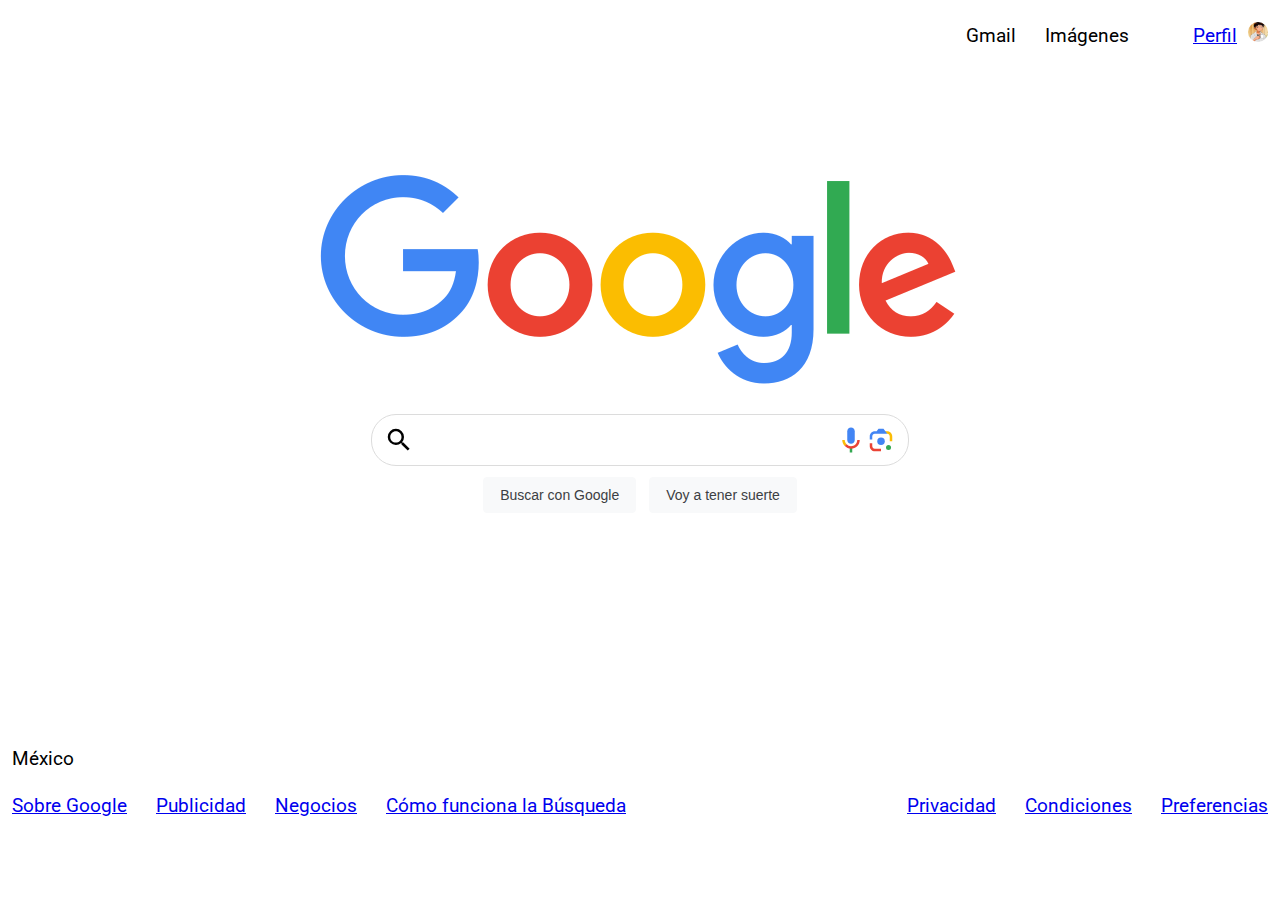
<file: clongoogle/index.html>
<!DOCTYPE html>
<html lang="en">

<head>
    <meta charset="UTF-8">
    <meta name="viewport" content="width=device-width, initial-scale=1.0">
    <title>Google</title>

    <link rel="preconnect" href="https://fonts.googleapis.com">
    <link rel="preconnect" href="https://fonts.gstatic.com" crossorigin>
    <link href="https://fonts.googleapis.com/css2?family=Roboto:ital,wght@0,100;0,300;0,400;0,500;0,700;0,900;1,100;1,300;1,400;1,500;1,700;1,900&display=swap" rel="stylesheet">


    <link rel="stylesheet" href="style.css">
</head>

<body>
    <header>
        <ul>
            <li>Gmail</li>
            <li>Imágenes</li>
            <li>
                <button id="cuadro" class="icono">
                    <svg class="gb_h" focusable="false" viewBox="0 0 24 24">
                    </svg>
                </button>
                <a href="#" id="perfil">Perfil</a>
                <img src="img/imagen_de_perfil.jpg" alt="imagen de perfil" style="width: 20px; height: 20px; border-radius: 50%; margin-left: 6px;">
            </li>
        </ul>
    </header>

    <main>
        <div id="logo">
            <img src="img/logo.png" alt="Logo de Google" />
        </div>
        <div id="contenedor-buscador">
            <div id="buscador">
                <button id="lupa" class="icono">
                    <svg focusable="false" xmlns="http://www.w3.org/2000/svg" viewBox="0 0 24 24">
                        <path
                            d="M15.5 14h-.79l-.28-.27A6.471 6.471 0 0 0 16 9.5 6.5 6.5 0 1 0 9.5 16c1.61 0 3.09-.59 4.23-1.57l.27.28v.79l5 4.99L20.49 19l-4.99-5zm-6 0C7.01 14 5 11.99 5 9.5S7.01 5 9.5 5 14 7.01 14 9.5 11.99 14 9.5 14z">
                        </path>
                    </svg>
                </button>

                <input type="text" name="input-busqueda" id="input-busqueda" />

                <button id="microfono" class="icono">
                    <svg class="goxjub" focusable="false" viewBox="0 0 24 24" xmlns="http://www.w3.org/2000/svg">
                        <path fill="#4285f4"
                            d="m12 15c1.66 0 3-1.31 3-2.97v-7.02c0-1.66-1.34-3.01-3-3.01s-3 1.34-3 3.01v7.02c0 1.66 1.34 2.97 3 2.97z">
                        </path>
                        <path fill="#34a853" d="m11 18.08h2v3.92h-2z"></path>
                        <path fill="#fbbc05"
                            d="m7.05 16.87c-1.27-1.33-2.05-2.83-2.05-4.87h2c0 1.45 0.56 2.42 1.47 3.38v0.32l-1.15 1.18z">
                        </path>
                        <path fill="#ea4335"
                            d="m12 16.93a4.97 5.25 0 0 1 -3.54 -1.55l-1.41 1.49c1.26 1.34 3.02 2.13 4.95 2.13 3.87 0 6.99-2.92 6.99-7h-1.99c0 2.92-2.24 4.93-5 4.93z">
                        </path>
                    </svg>
                </button>
                <button id="camara" class="icono">
                    <svg class="Gdd5U" focusable="false" viewBox="0 0 192 192" xmlns="http://www.w3.org/2000/svg">
                        <rect fill="none" height="192" width="192"></rect>
                        <g>
                            <circle fill="#34a853" cx="144.07" cy="144" r="16"></circle>
                            <circle fill="#4285f4" cx="96.07" cy="104" r="24"></circle>
                            <path fill="#ea4335"
                                d="M24,135.2c0,18.11,14.69,32.8,32.8,32.8H96v-16l-40.1-0.1c-8.8,0-15.9-8.19-15.9-17.9v-18H24V135.2z">
                            </path>
                            <path fill="#fbbc05"
                                d="M168,72.8c0-18.11-14.69-32.8-32.8-32.8H116l20,16c8.8,0,16,8.29,16,18v30h16V72.8z"></path>
                            <path fill="#4285f4"
                                d="M112,24l-32,0L68,40H56.8C38.69,40,24,54.69,24,72.8V92h16V74c0-9.71,7.2-18,16-18h80L112,24z">
                            </path>
                        </g>
                    </svg>
                </button>
            </div>
        </div>
        <div id="botones-busqueda">
            <button>Buscar con Google</button>
            <button>Voy a tener suerte</button>
        </div>
    </main>

    <footer>
        <div id="pais">
            <ul>
                <li>México</li>
            </ul>
        </div>
        <div id="menu">
            <ul>
                <li>
                    <a href="https://about.google/">
                        Sobre Google
                    </a>
                </li>
                <li>
                    <a href="https://www.google.com/intl/es-419_mx/ads/">
                        Publicidad
                    </a>
                </li>
                <li>
                    <a href="https://www.google.com/services/">
                        Negocios
                    </a>
                </li>
                <li>
                    <a href="https://google.com/search/howsearchworks/">
                        Cómo funciona la Búsqueda
                    </a>
                </li>
            </ul>
            <ul>
                <li>
                    <a href="https://policies.google.com/privacy">
                        Privacidad
                    </a>
                </li>
                <li>
                    <a href="https://policies.google.com/terms">
                        Condiciones
                    </a>
                </li>
                <li>
                    <a href="#">
                        Preferencias
                    </a>
                </li>
            </ul>
        </div>

    </footer>

</body>

</html>
</file>
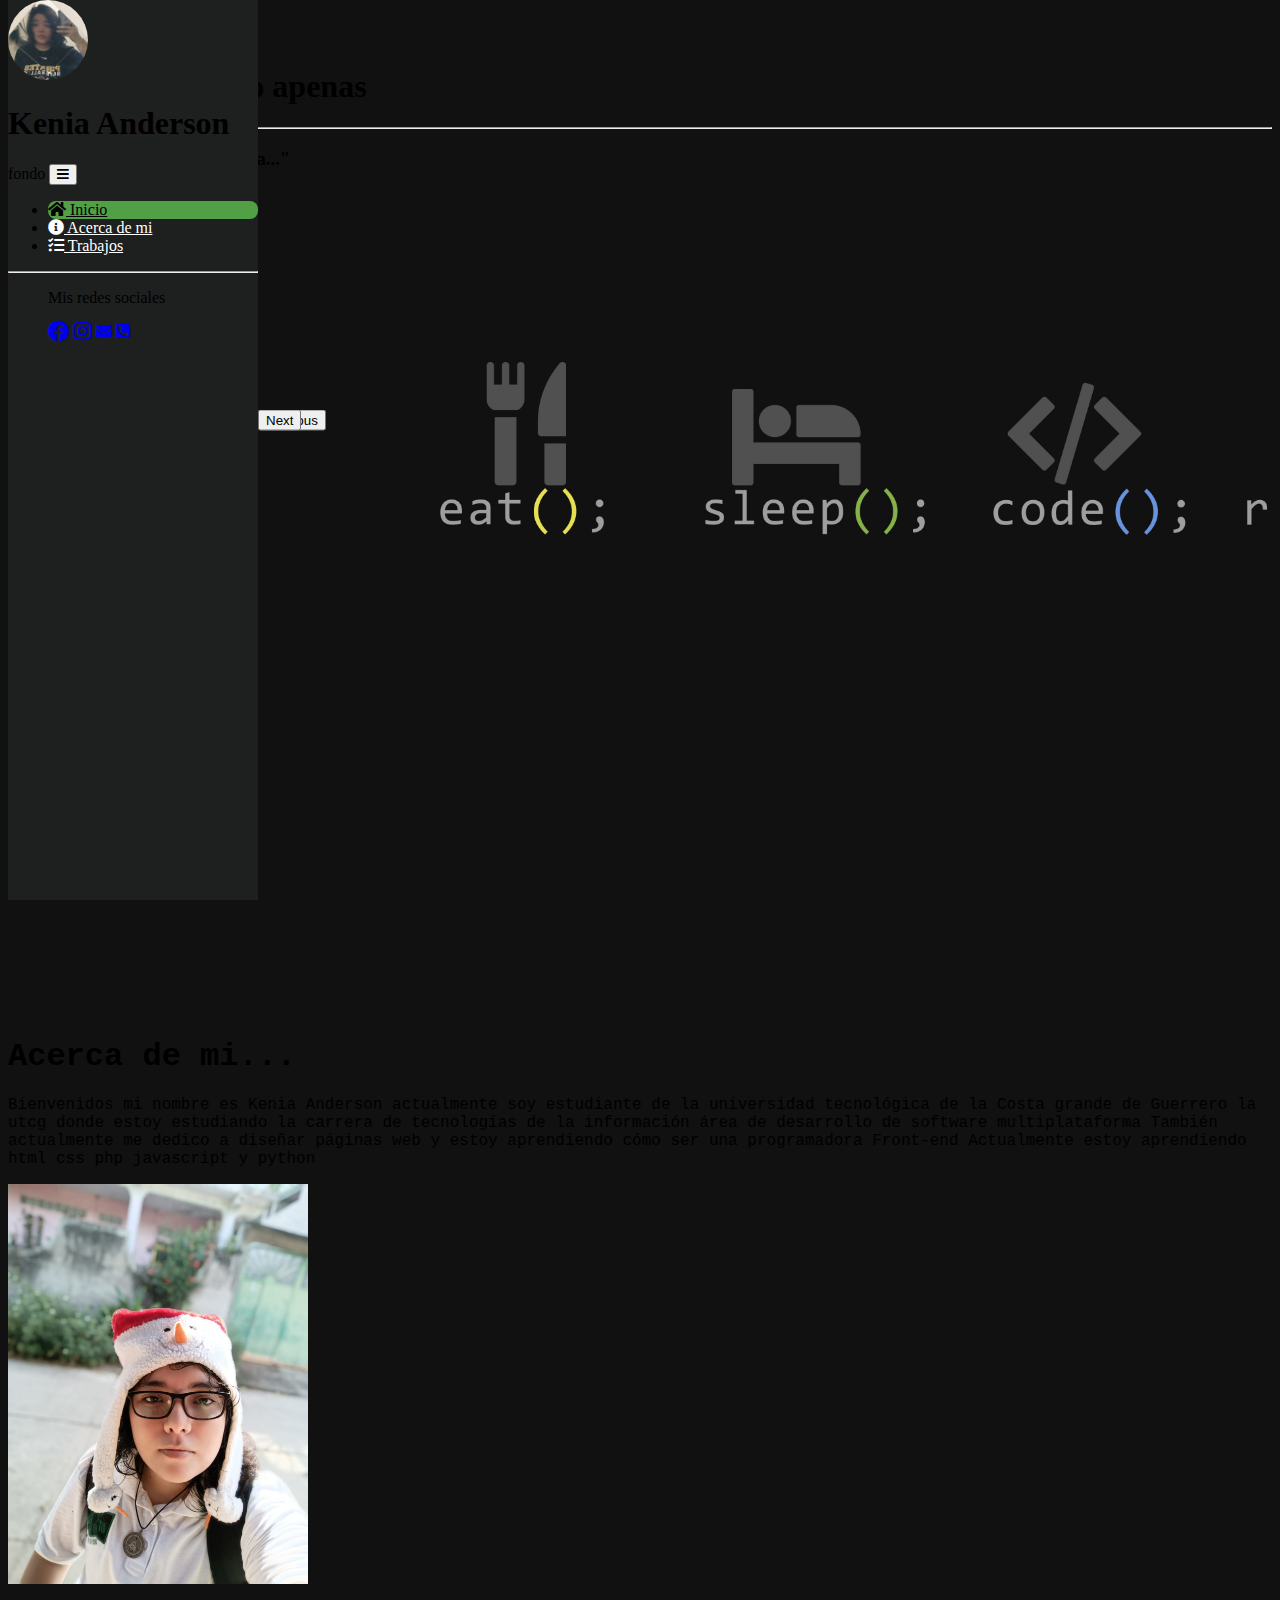
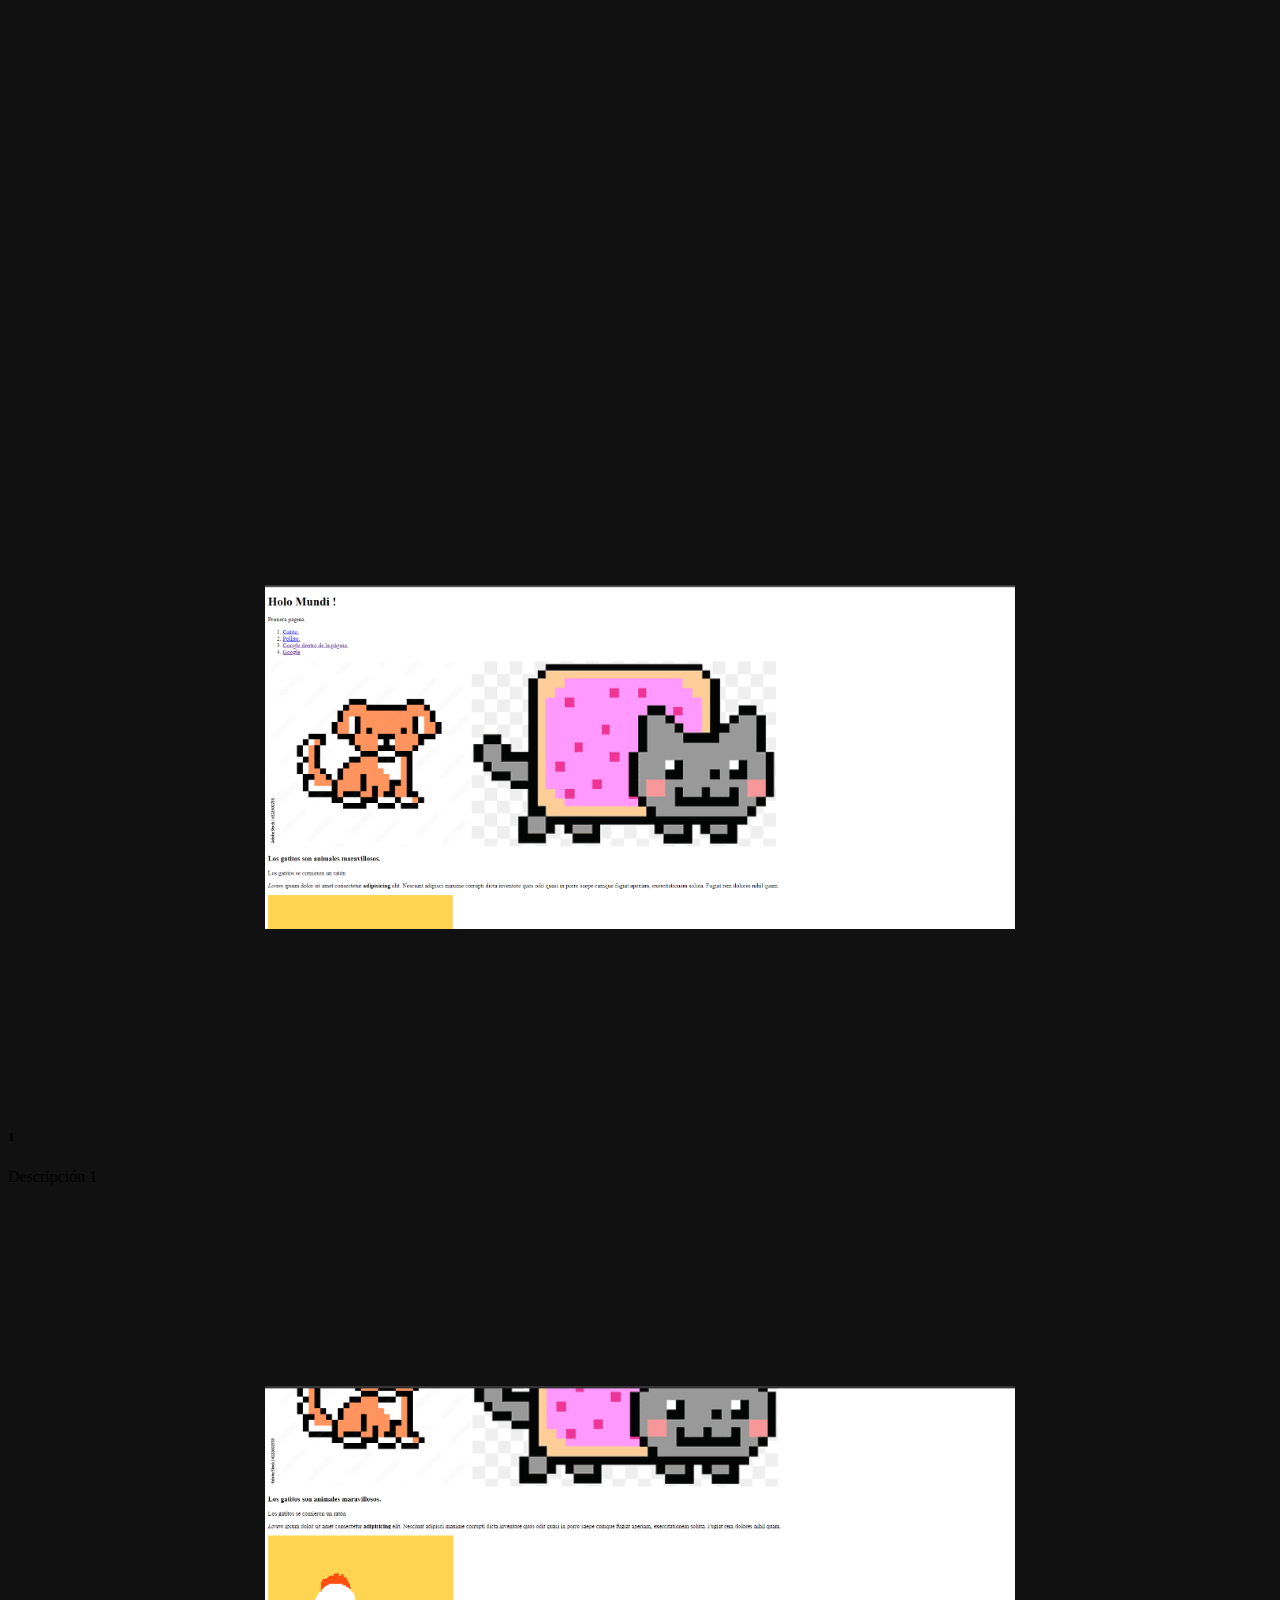
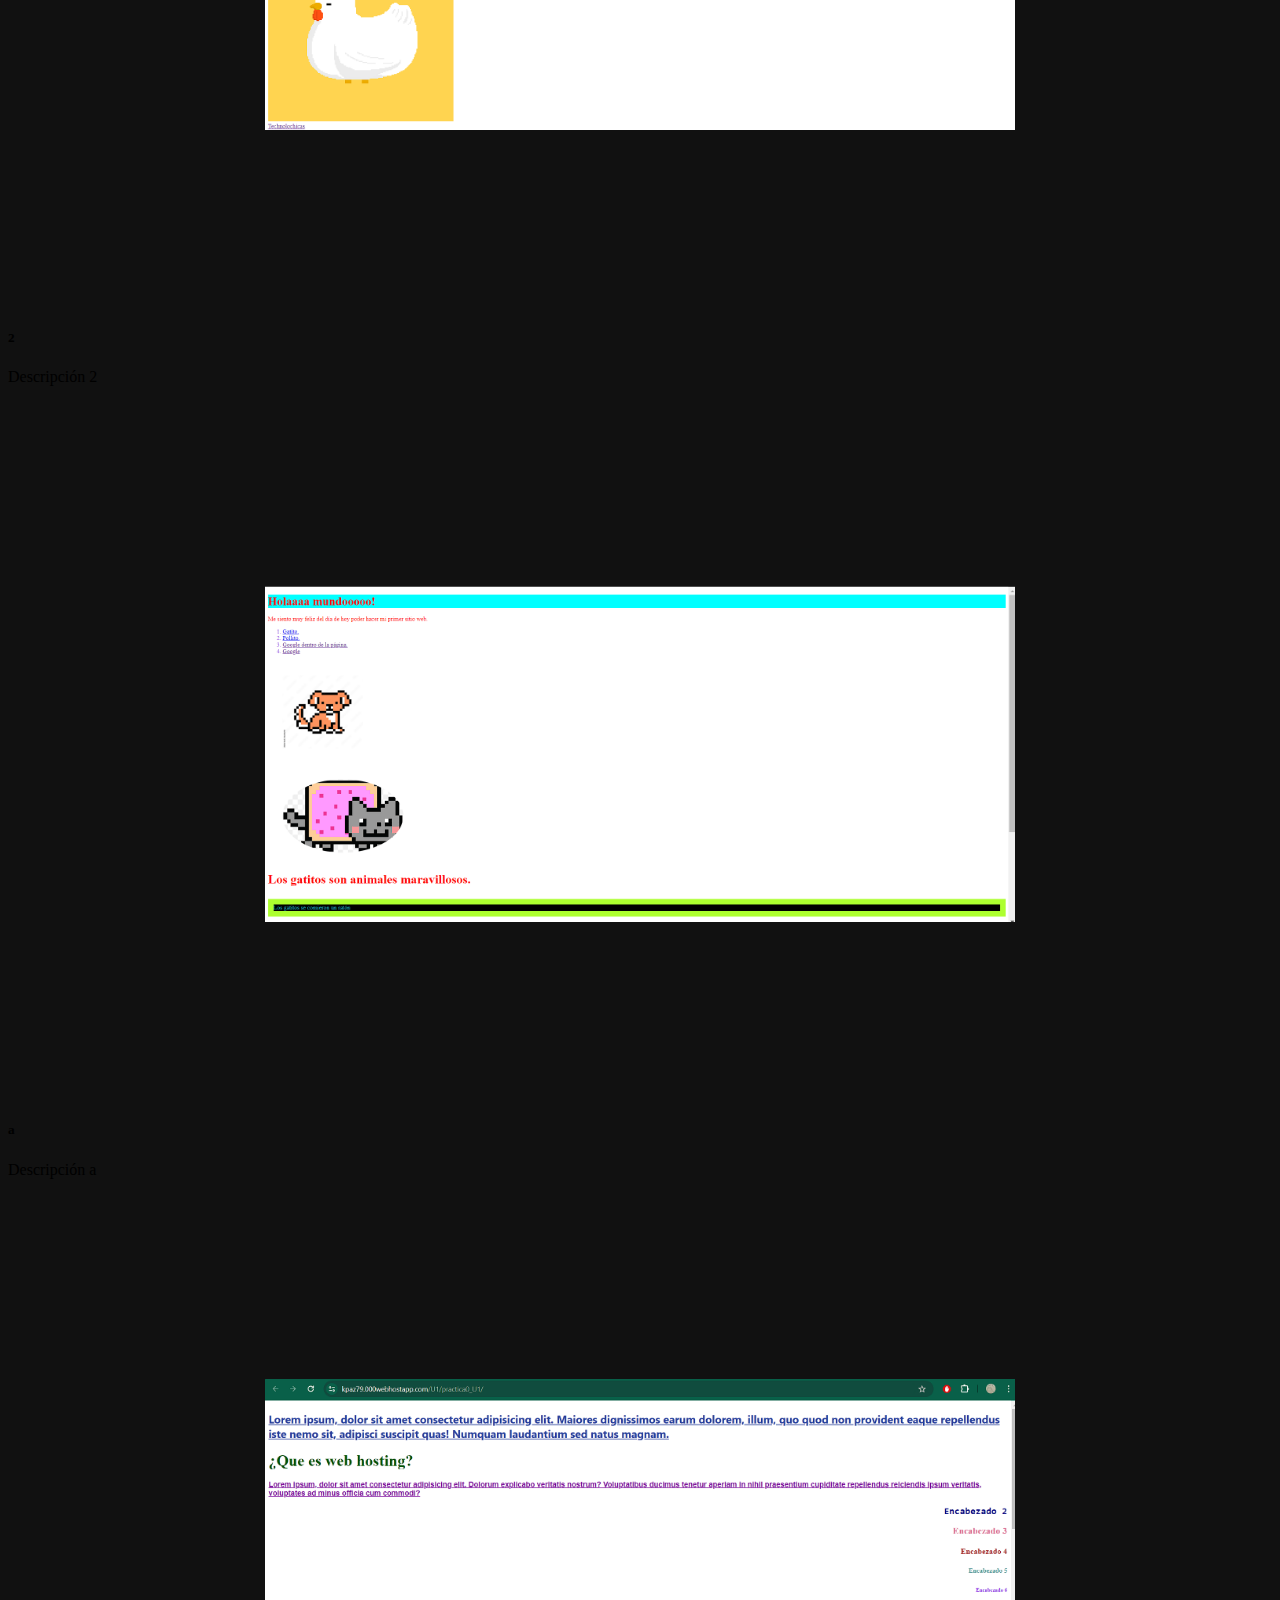
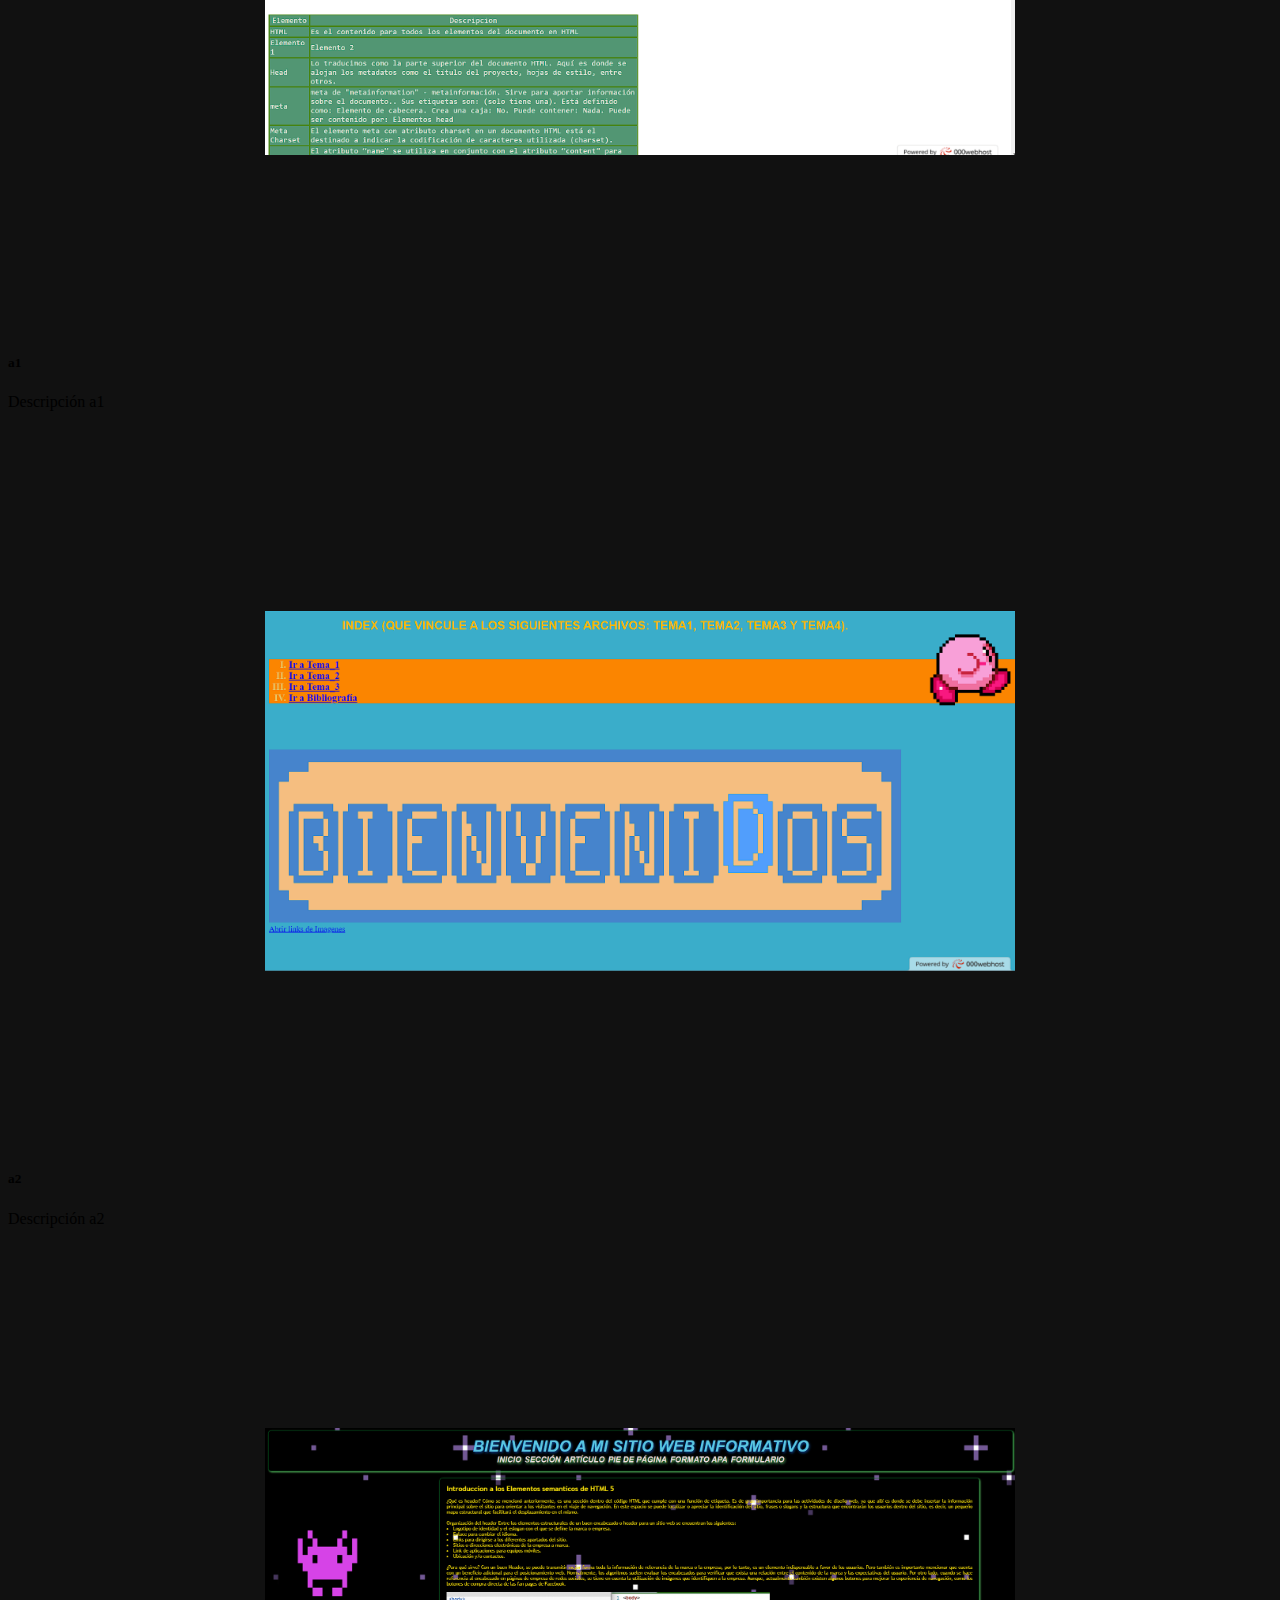
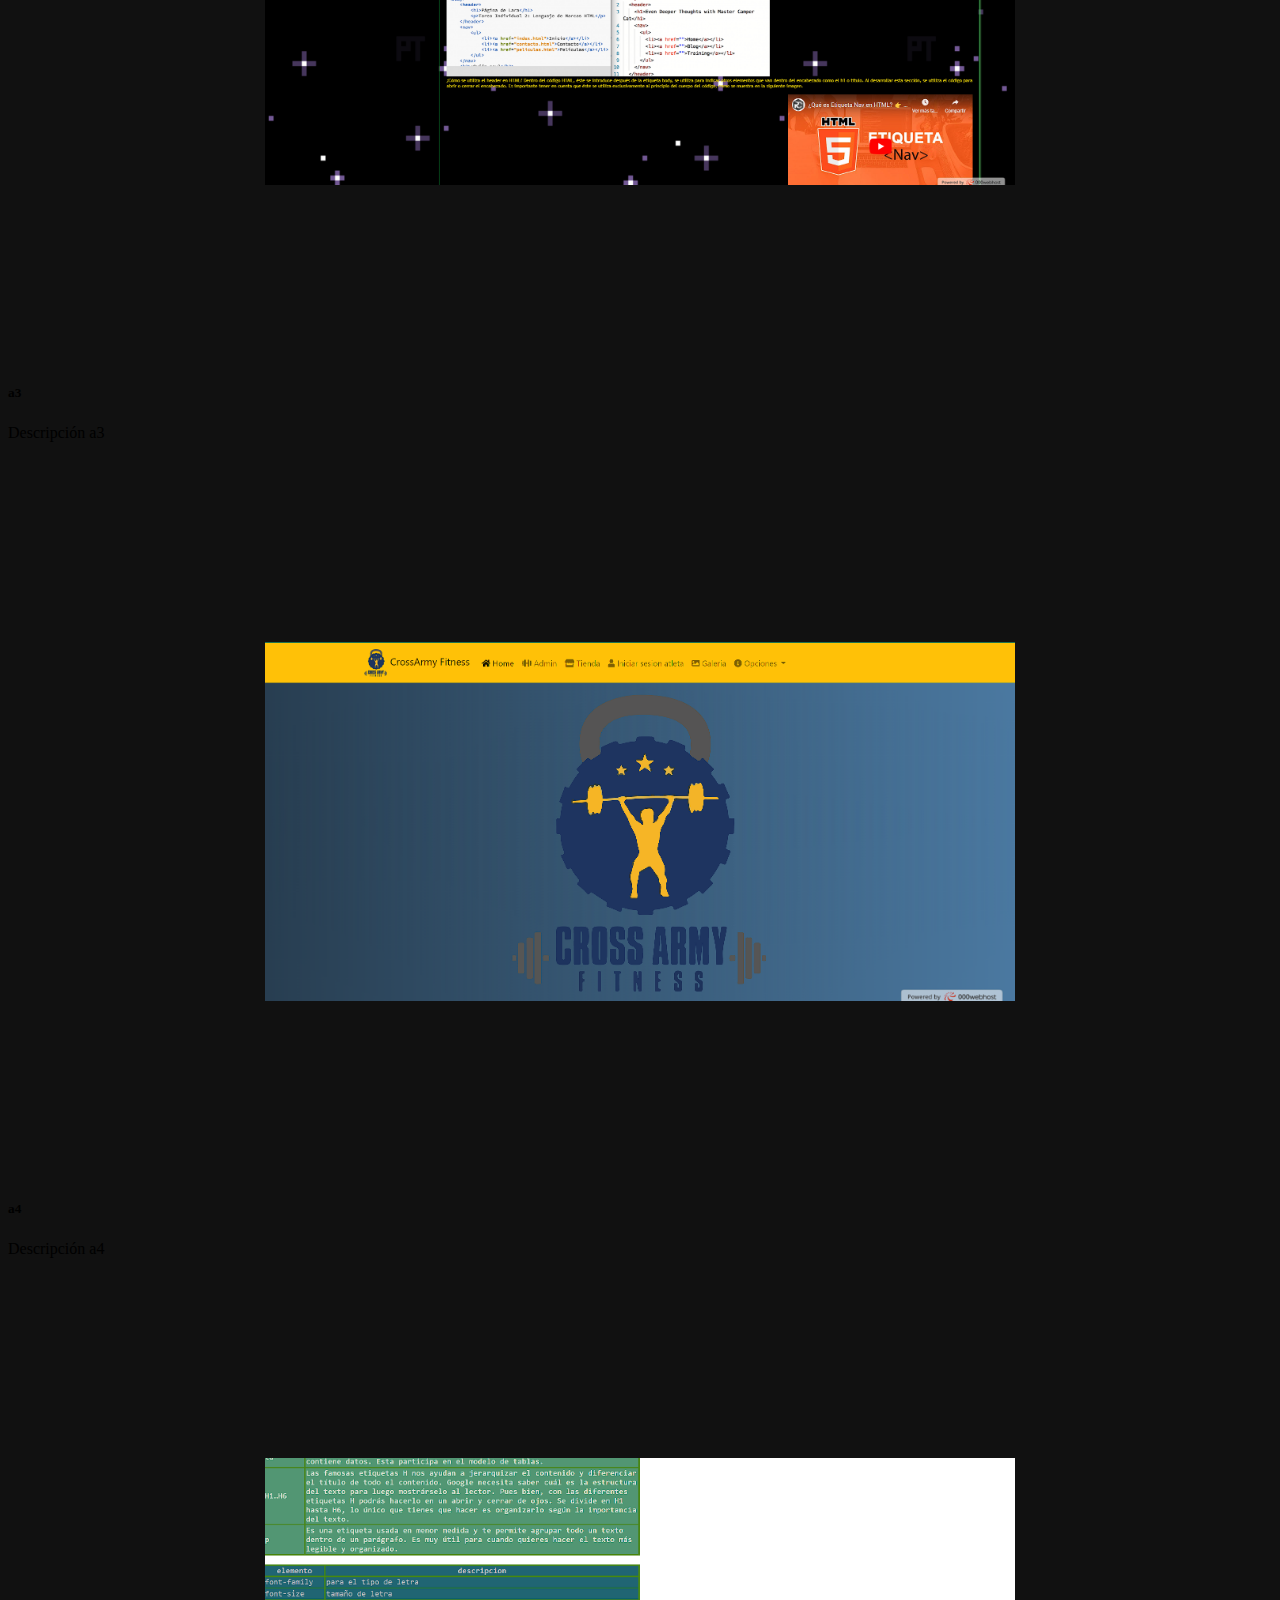
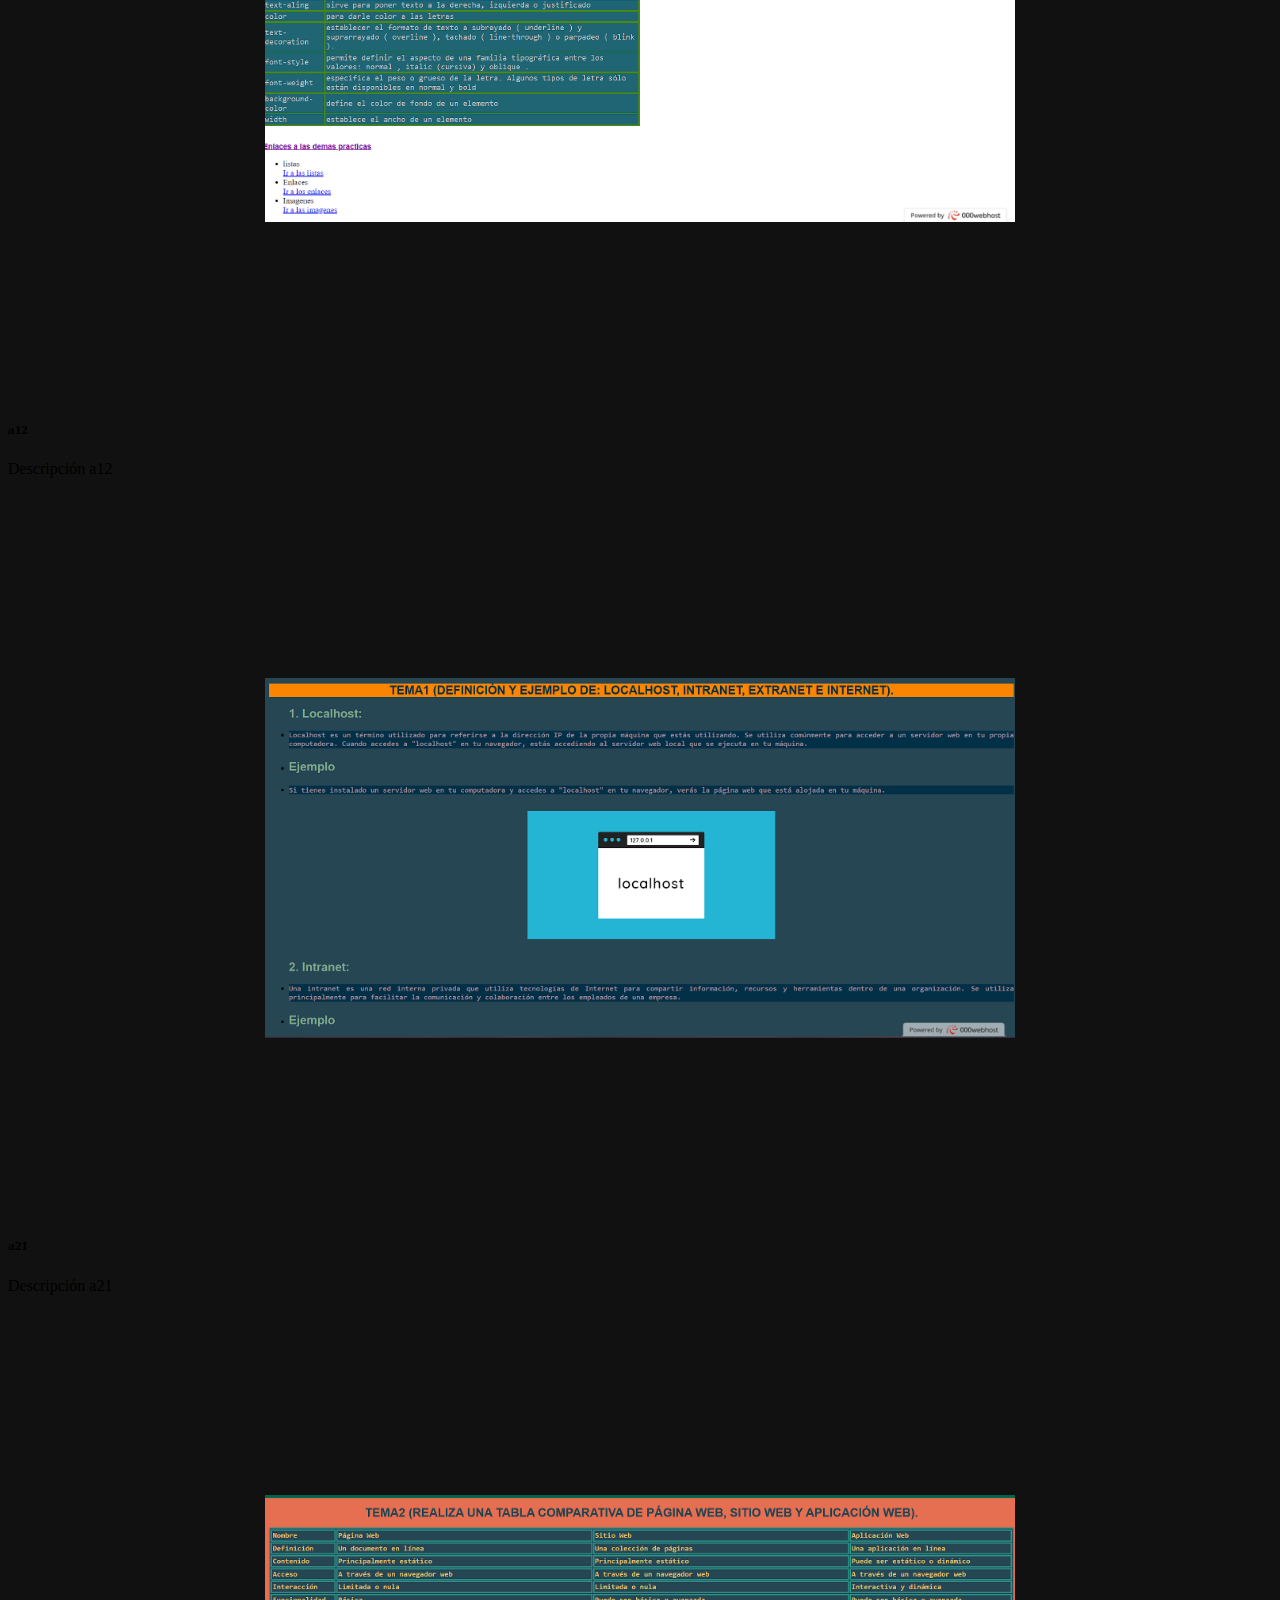
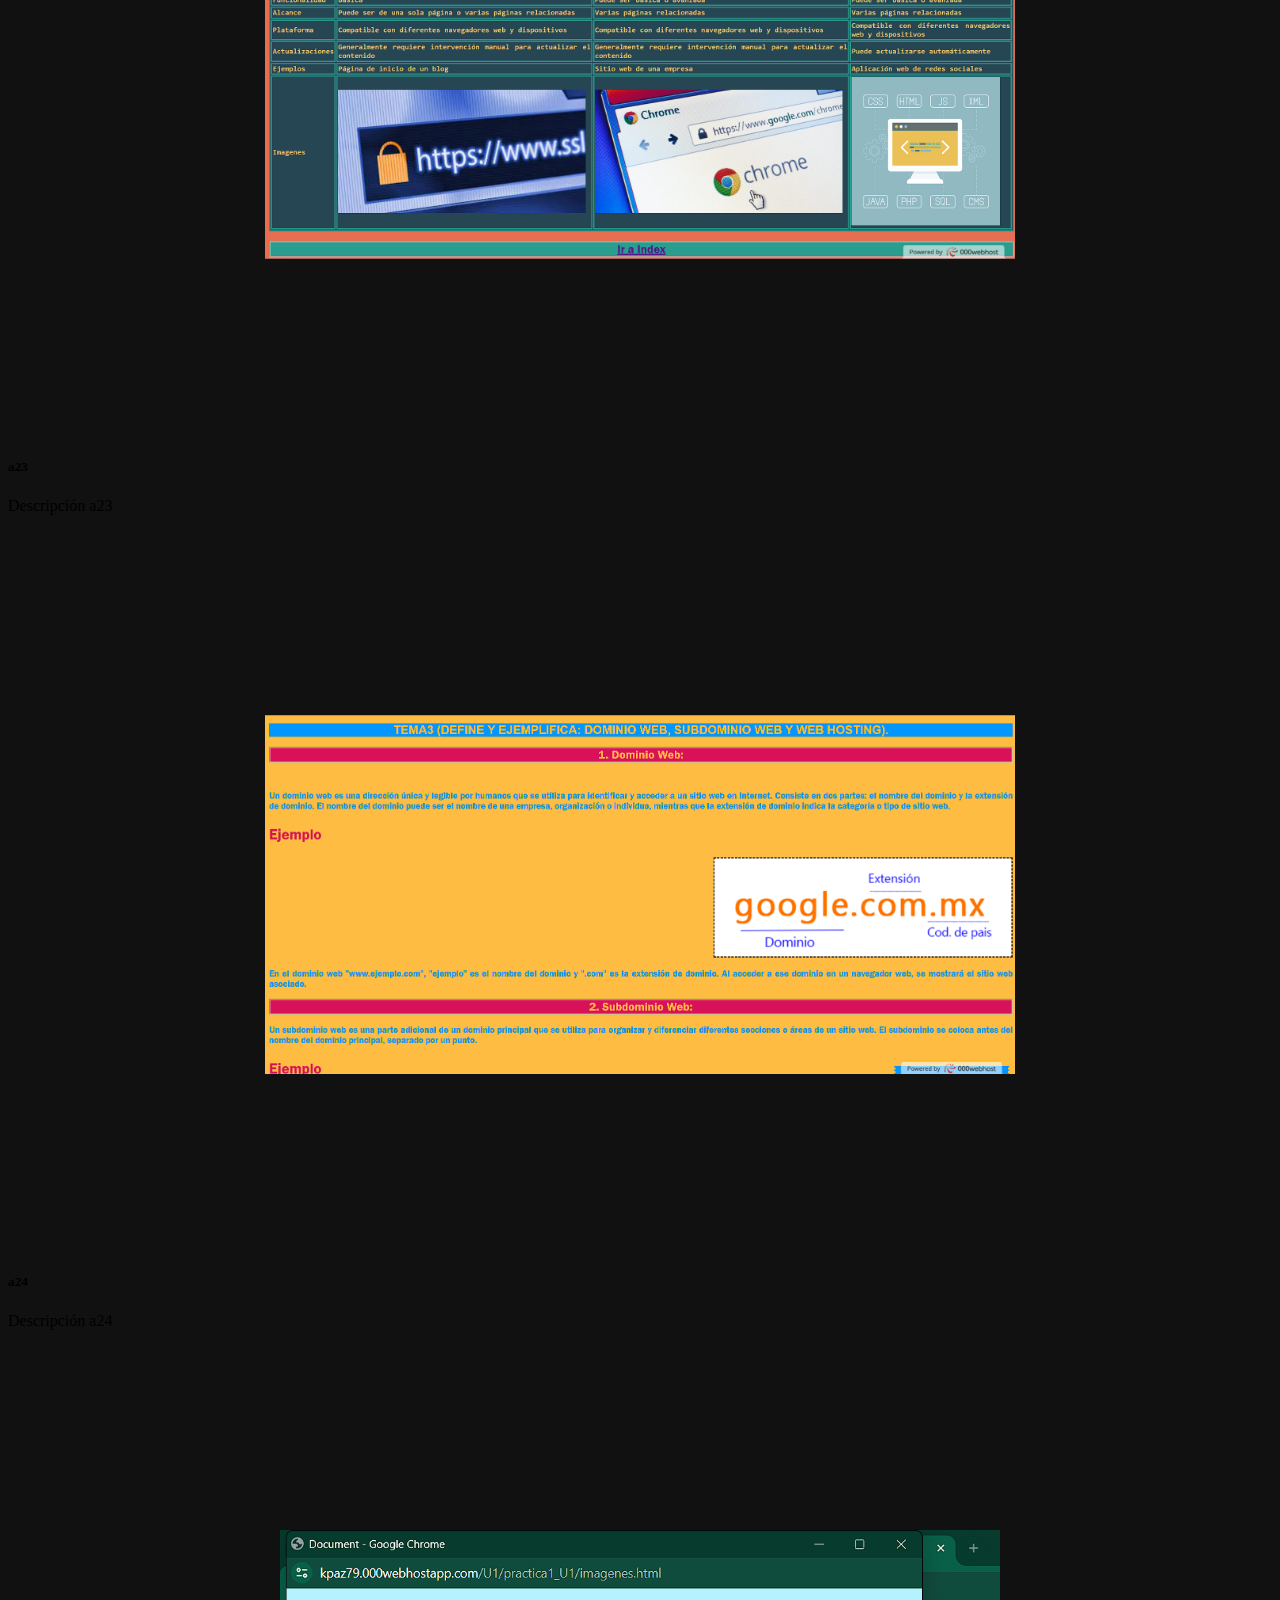
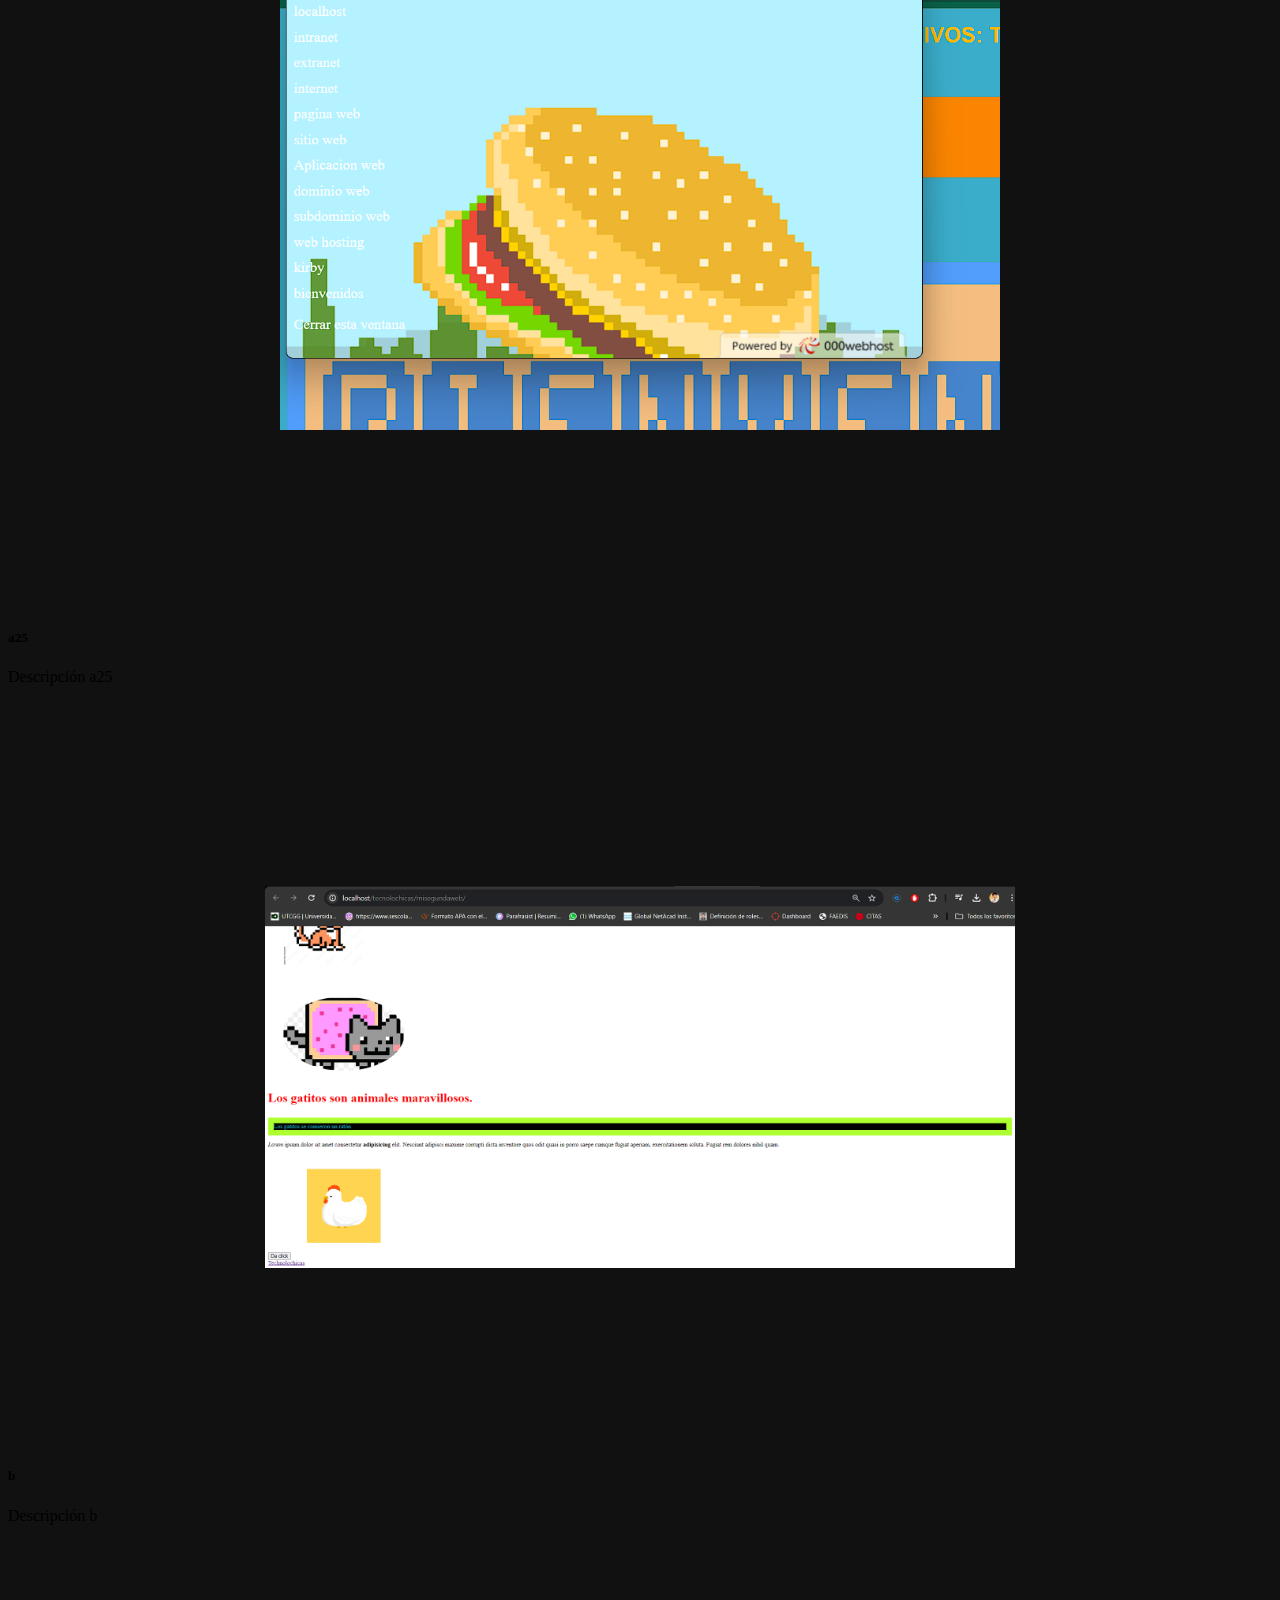
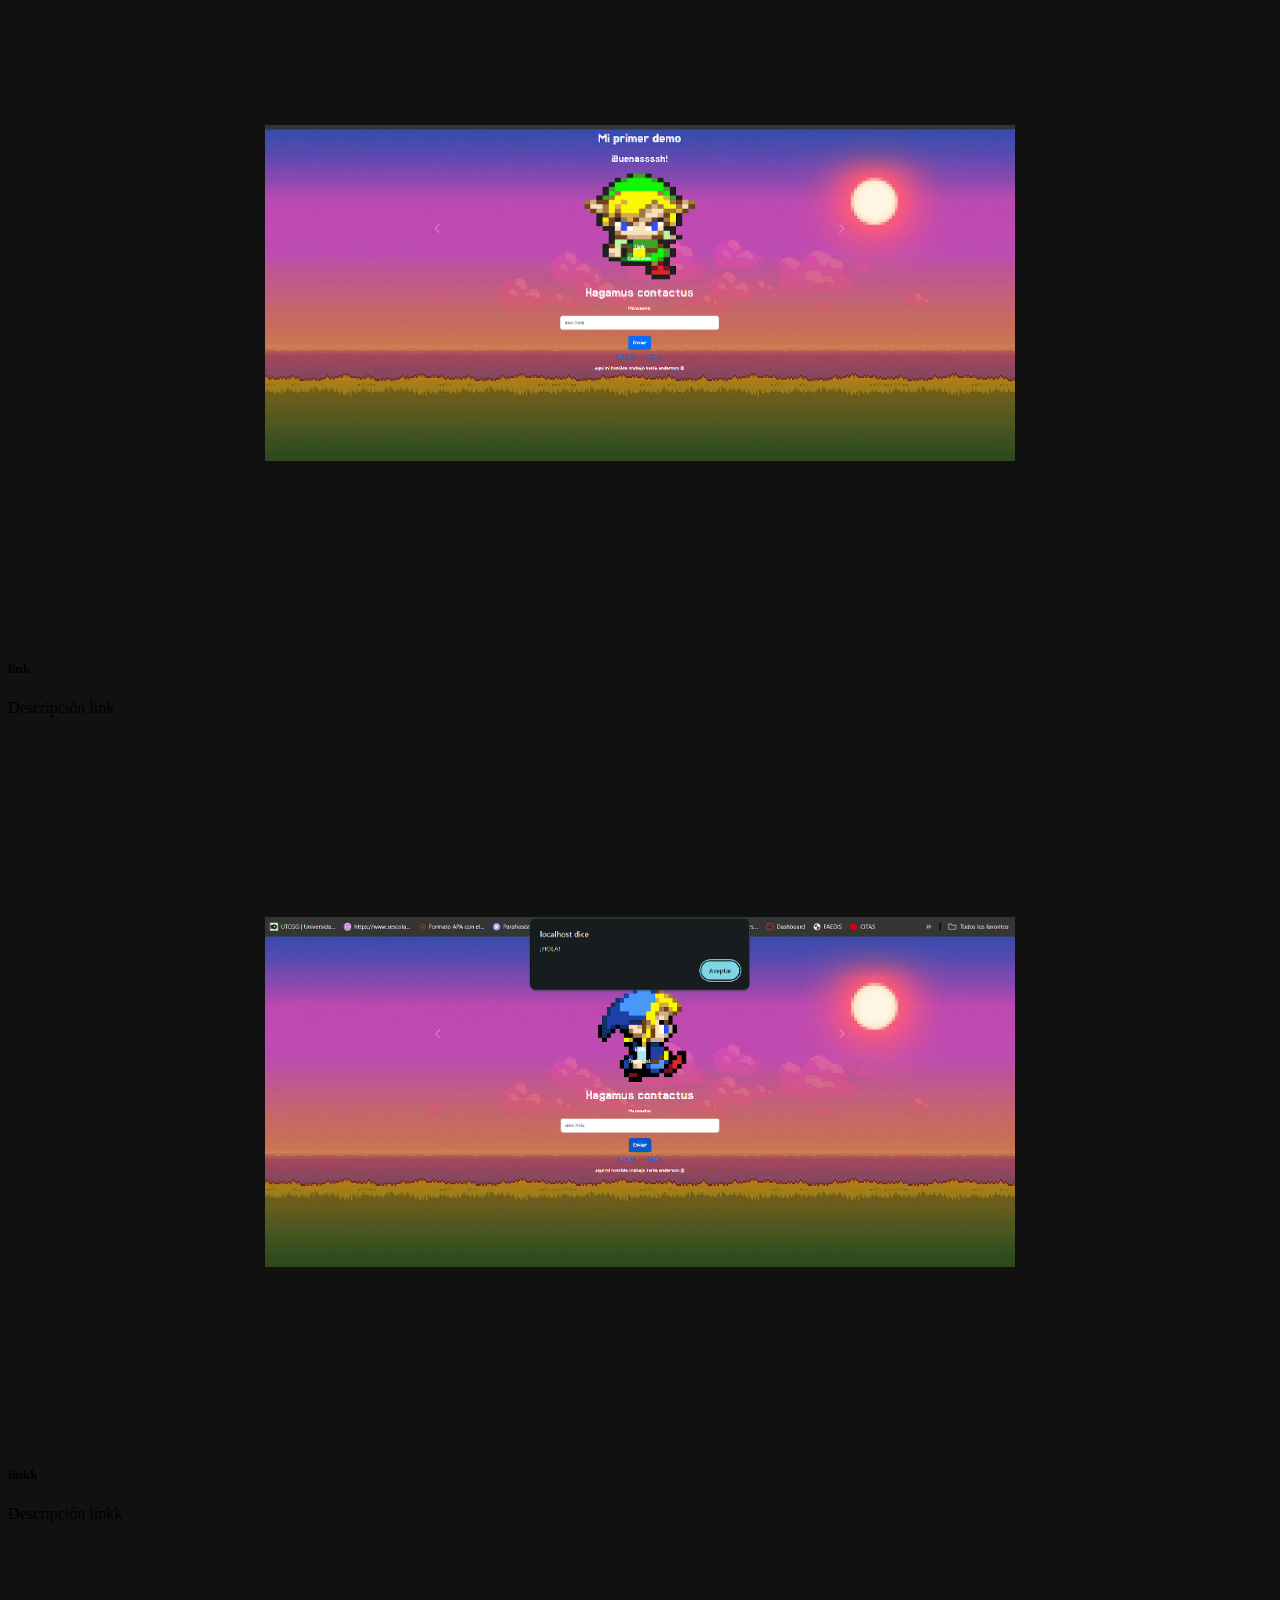
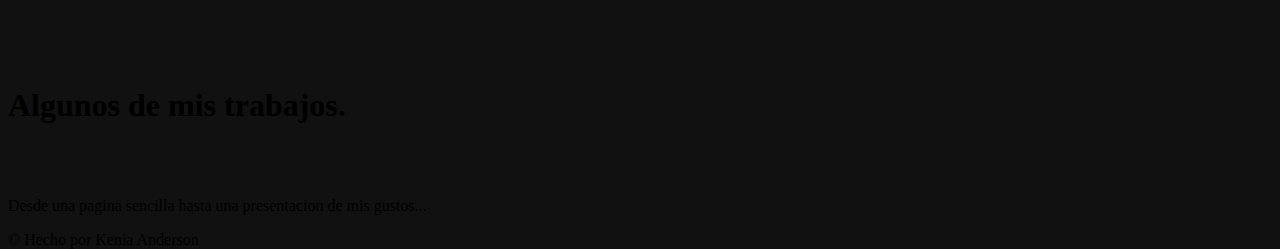
<file: miportafolio/index.html>
<!DOCTYPE html>
<html lang="es">
<head>
    <meta charset="UTF-8">
    <meta name="viewport" content="width=device-width, initial-scale=1.0">
    <title>Inicio</title>
    <!-- CSS y Logo Links -->
    <link href="https://cdn.jsdelivr.net/npm/bootstrap@5.3.0/dist/css/bootstrap.min.css" rel="stylesheet" integrity="sha384-9ndCyUaIbzAi2FUVXJi0CjmCapSmO7SnpJef0486qhLnuZ2cdeRhO02iuK6FUUVM" crossorigin="anonymous">
    <link rel="stylesheet" href="css/style.css">
    <link rel="stylesheet" href="https://cdnjs.cloudflare.com/ajax/libs/font-awesome/5.15.4/css/all.min.css" integrity="sha512-1ycn6IcaQQ40/MKBW2W4Rhis/DbILU74C1vSrLJxCq57o941Ym01SwNsOMqvEBFlcgUa6xLiPY/NS5R+E6ztJQ==" crossorigin="anonymous" referrerpolicy="no-referrer" />
</head>
<body>
    <div class="main-container d-flex">
        <!-- Nav principal-->
        <div class="sidebar bg-azul" id="side_nav">
            <div class="header-box bg-dark p-3 d-flex justify-content-between text-center">
                <img class="perfil" src="img/perfil.jpg" alt="" width="80px">
                <div class="mt-3">
                    <h1 class="fs-4"><span class="text-white">Kenia Anderson</span></h1>
                </div>fondo
                <button class="btn d-md-none d-block close-btn px-1 text-white"><i class="fas fa-bars"></i></button>
            </div>
            <ul class="list-unstyled px-2 mt-3">
                <li class="active"><a href="#inicio" class="text-decoration-none px-3 py-2 d-block"><i class="fas fa-home"></i> Inicio</a></li>
                <li class=""><a href="#acerca-de-mi" class="text-decoration-none px-3 py-2 d-block"><i class="fas fa-info-circle"></i> Acerca de mi</a></li>
                <li class=""><a href="#carouselExampleSlidesOnly" class="text-decoration-none px-3 py-2 d-block"><i class="fas fa-tasks"></i> Trabajos </a></li>
        
            </ul>
            <hr class="h-color mx-2">
            <ul class="list-unstyled px-2  text-light">
                <p class="fw-semibold">Mis redes sociales</p>
                <div class="d-flex flex-row justify-content-center">
                    <a href="https://www.facebook.com/ainek.mirror?mibextid=ZbWKwL" class="text-decoration-none text-light fs-4 px-3 py-2 d-block"><i class="fab fa-facebook fa-lg"></i></a>
                    <a href="https://www.instagram.com/ainekanderson?igsh=aWFicTljNDMxanNw" class="text-decoration-none text-light fs-4 px-3 py-2 d-block"><i class="fab fa-instagram fa-lg"></i></a>
                    <a href="mailto:22307079@utcgg.edu.mx" class="text-decoration-none text-light fs-4 px-3 py-2 d-block"><i class="fas fa-envelope"></i></a>
                    <a href="#" class="text-decoration-none text-light fs-4 px-3 py-2 d-block" onclick="mostrarMensaje()"><i class="fas fa-phone-square-alt"></i></a>

                    <script>
                        function mostrarMensaje() {
                            window.alert("¡Hola!, mi número de telefono es 2721186131");
                        }
                    </script>
                                    </div>
        </ul>
        </div>
        <!-- Contenido -->
        <div class="content" >
            <!-- Nav de búsqueda -->
            <nav class="navbar bg-transparent">
                <div class="container-fluid">
                    <div class="d-flex justify-content-between d-md-none d-block">
                        <!-- Título responsivo -->
                        <button class="btn px2 py-0 open-btn"><i class="fas fa-bars text-light"></i></button>
                        <a class="navbar-brand fs-6 text-light p-1"> Kenia Anderson</a>
                    </div>
                </div>
            </nav>
            <br>
            <div class="inicio">
            <div class="dashboard-content container text-center pt-4 text-light">
                <h1 class="fw-bolder">Estoy aprendiendo apenas </h1>
                <div class="linea" ><hr class="border border-success border-3 opacity-75"></div>
                <h3 class="fst-italic">"Este es mi portafolio por ahora..."</h3>
            </div></div>
            <br><br><br><br><br><br><br><br><br><br><br><br><br><br><br><br><br><br><br><br><br><br><br><br><br><br><br><br><br><br><br><br><br><br><br><br><br><br><br><br><br><br><br><br><br><br>

          
            <div id="acerca-de-mi" class="container text-center text-light">
                <h1 class="display-4">Acerca de mi...</h1>
                <p class="lead">Bienvenidos mi nombre es Kenia Anderson actualmente soy estudiante 
                    de la universidad tecnológica de la Costa grande de Guerrero la utcg 
                    donde estoy estudiando la carrera de tecnologías de la información 
                    área de desarrollo de software multiplataforma
                    También actualmente me dedico a diseñar páginas web y estoy aprendiendo cómo ser una programadora Front-end
                    Actualmente estoy aprendiendo html css php javascript y python
                </p>

                <img class="yo"  src="img/yo.jpg" alt="yo">
                
            </div>
           <br><br><br><br><br><br><br><br><br><br><br><br><br><br><br><br><br><br><br><br><br><br>

            <div id="carouselExampleSlidesOnly" class="carousel slide" data-bs-ride="carousel">
                <div class="carousel-inner">
                  <div class="carousel-item active">
                    <img src="img/1.png" class="d-block w-100" alt="1">
                    <div class="carousel-caption d-none d-md-block">
                      <h5>1</h5>
                      <p>Descripción 1</p>
                    </div>
                  </div>
                  <div class="carousel-item">
                    <img src="img/2.png" class="d-block w-100" alt="2">
                    <div class="carousel-caption d-none d-md-block">
                      <h5>2</h5>
                      <p>Descripción 2</p>
                    </div>
                  </div>
                  <div class="carousel-item">
                    <img src="img/a.png" class="d-block w-100" alt="a">
                    <div class="carousel-caption d-none d-md-block">
                      <h5>a</h5>
                      <p>Descripción a</p>
                    </div>
                  </div>
                  <div class="carousel-item">
                    <img src="img/a1.png" class="d-block w-100" alt="a1">
                    <div class="carousel-caption d-none d-md-block">
                      <h5>a1</h5>
                      <p>Descripción a1</p>
                    </div>
                  </div>
                  <div class="carousel-item">
                    <img src="img/a2.png" class="d-block w-100" alt="a2">
                    <div class="carousel-caption d-none d-md-block">
                      <h5>a2</h5>
                      <p>Descripción a2</p>
                    </div>
                  </div>
                  <div class="carousel-item">
                    <img src="img/a3.png" class="d-block w-100" alt="a3">
                    <div class="carousel-caption d-none d-md-block">
                      <h5>a3</h5>
                      <p>Descripción a3</p>
                    </div>
                  </div>
                  <div class="carousel-item">
                    <img src="img/a4.png" class="d-block w-100" alt="a4">
                    <div class="carousel-caption d-none d-md-block">
                      <h5>a4</h5>
                      <p>Descripción a4</p>
                    </div>
                  </div>
                  <div class="carousel-item">
                    <img src="img/a12.png" class="d-block w-100" alt="a12">
                    <div class="carousel-caption d-none d-md-block">
                      <h5>a12</h5>
                      <p>Descripción a12</p>
                    </div>
                  </div>
                  <div class="carousel-item">
                    <img src="img/a21.png" class="d-block w-100" alt="a21">
                    <div class="carousel-caption d-none d-md-block">
                      <h5>a21</h5>
                      <p>Descripción a21</p>
                    </div>
                  </div>
                  <div class="carousel-item">
                    <img src="img/a23.png" class="d-block w-100" alt="a23">
                    <div class="carousel-caption d-none d-md-block">
                      <h5>a23</h5>
                      <p>Descripción a23</p>
                    </div>
                  </div>
                  <div class="carousel-item">
                    <img src="img/a24.png" class="d-block w-100" alt="a24">
                    <div class="carousel-caption d-none d-md-block">
                      <h5>a24</h5>
                      <p>Descripción a24</p>
                    </div>
                  </div>
                  <div class="carousel-item">
                    <img src="img/a25.png" class="d-block w-100" alt="a25">
                    <div class="carousel-caption d-none d-md-block">
                      <h5>a25</h5>
                      <p>Descripción a25</p>
                    </div>
                  </div>
                  <div class="carousel-item">
                    <img src="img/b.png" class="d-block w-100" alt="b">
                    <div class="carousel-caption d-none d-md-block">
                      <h5>b</h5>
                      <p>Descripción b</p>
                    </div>
                  </div>
                  <div class="carousel-item">
                    <img src="img/link.png" class="d-block w-100" alt="link">
                    <div class="carousel-caption d-none d-md-block">
                      <h5>link</h5>
                      <p>Descripción link</p>
                    </div>
                  </div>
                  <div class="carousel-item">
                    <img src="img/linkk.png" class="d-block w-100" alt="linkk">
                    <div class="carousel-caption d-none d-md-block">
                      <h5>linkk</h5>
                      <p>Descripción linkk</p>
                    </div>
                  </div>
                </div>
            
                <button class="carousel-control-prev" type="button" data-bs-target="#carouselExampleSlidesOnly" data-bs-slide="prev">
                  <span class="carousel-control-prev-icon" aria-hidden="true"></span>
                  <span class="visually-hidden">Previous</span>
              </button>
              <button class="carousel-control-next" type="button" data-bs-target="#carouselExampleSlidesOnly" data-bs-slide="next">
                  <span class="carousel-control-next-icon" aria-hidden="true"></span>
                  <span class="visually-hidden">Next</span>
              </button>
          </div>
      </section>

              <br><br><br><br><br><br><br>
              <div id="trabajos" class="container text-center text-light">
              <h1 class="display-4">Algunos de mis trabajos.</h1>
              <br><br>
              <p class="h3 text-center text-light">Desde una pagina sencilla hasta una presentacion de mis gustos...</p>
              <p class="h3 text-center text-light">&copy; Hecho por Kenia Anderson</p>
                </div>
                
            </div>
        </div> 
    </div>



    <script src="https://cdn.jsdelivr.net/npm/bootstrap@5.3.0/dist/js/bootstrap.bundle.min.js" integrity="sha384-geWF76RCwLtnZ8qwWowPQNguL3RmwHVBC9FhGdlKrxdiJJigb/j/68SIy3Te4Bkz" crossorigin="anonymous"></script>
    <script src="https://cdn.jsdelivr.net/npm/@popperjs/core@2.11.8/dist/umd/popper.min.js" integrity="sha384-I7E8VVD/ismYTF4hNIPjVp/Zjvgyol6VFvRkX/vR+Vc4jQkC+hVqc2pM8ODewa9r" crossorigin="anonymous"></script>
    <script src="https://cdn.jsdelivr.net/npm/bootstrap@5.3.0/dist/js/bootstrap.min.js" integrity="sha384-fbbOQedDUMZZ5KreZpsbe1LCZPVmfTnH7ois6mU1QK+m14rQ1l2bGBq41eYeM/fS" crossorigin="anonymous"></script>
    <script src="https://cdn.jsdelivr.net/npm/bootstrap@5.0.2/dist/js/bootstrap.bundle.min.js"></script>
    <script src="https://ajax.googleapis.com/ajax/libs/jquery/3.6.0/jquery.min.js"></script>
    <script>
        $(".sidebar ul li").on('click', function(){
            $(".sidebar ul li.active").removeClass('active');
            $(this).addClass('active');
        });
        $('.open-btn').on('click', function(){
                $('.sidebar').addClass('active');
            });
        $('.close-btn').on('click', function(){
            $('.sidebar').removeClass('active');
        });
    </script>
</body>
</html>
</file>
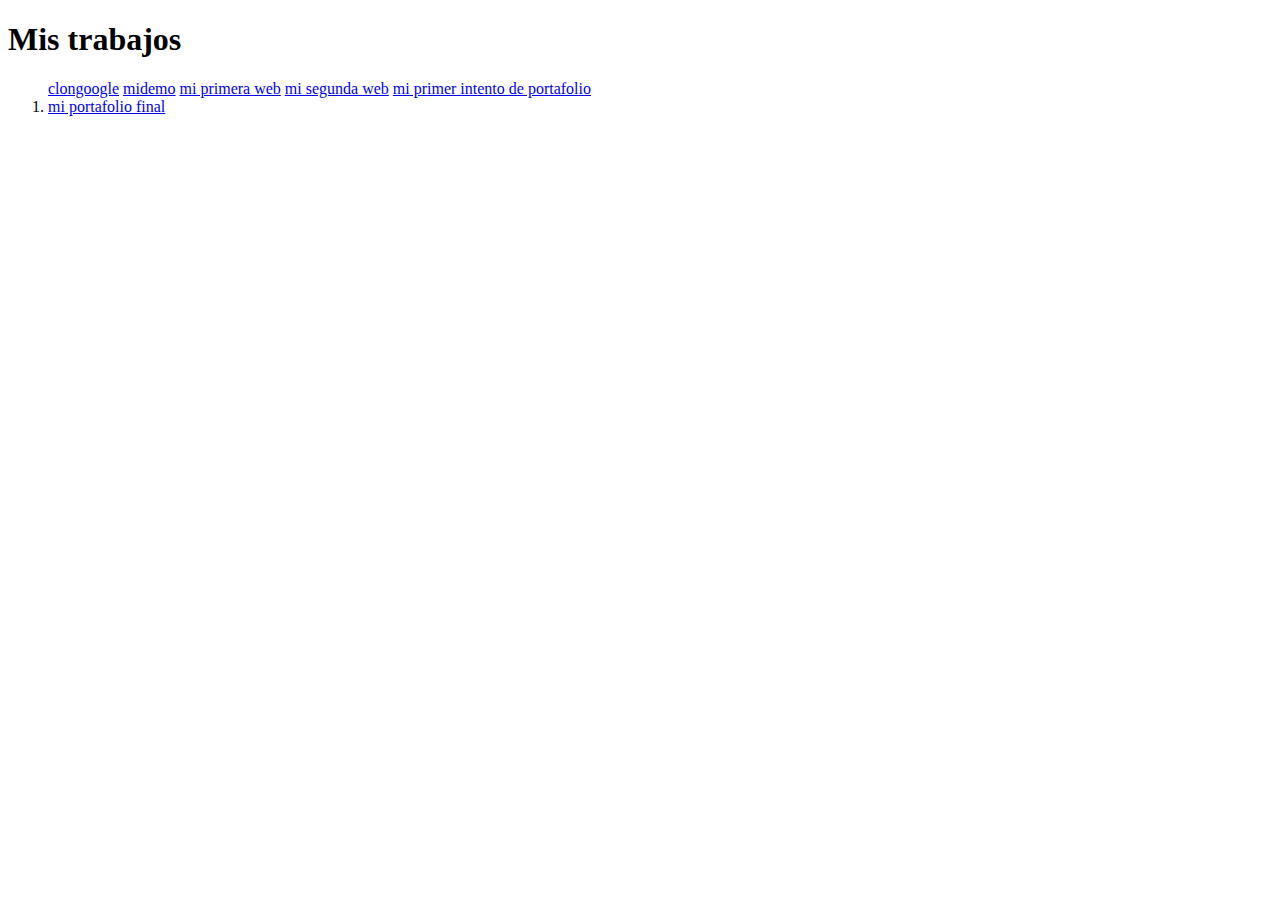
<file: tecnolochicas/index.html>
<!DOCTYPE html>
<html lang="en">
<head>
    <meta charset="UTF-8">
    <meta name="viewport" content="width=device-width, initial-scale=1.0">
    <title>Mis trabajos</title>
</head>
<body>
    <h1>Mis trabajos</h1>
    <ol>
        <il><a href="../clongoogle/index.html">clongoogle</a></il>
        <il><a href="../midemob/index.html">midemo</a></il>
        <il><a href="../miprimeraweb/index.html">mi primera web</a></il>
        <il><a href="../misegundaweb/index.html">mi segunda web</a></il>
        <il><a href="../miportafolio/index.html">mi primer intento de portafolio</a></il>
        <li><a href="../ex/index.html">mi portafolio final</a></li>
    </ol>
</body>
</html>
</file>
<file: clongoogle/style.css>
/* Selector Universal es el asterísco, todo en cada elemento */
* {
    font-family: "Roboto", sans-serif;
    font-weight: 400;
    font-style: normal;

    /* Espacio dentro del borde */
    padding: 0px;
    /* Espacio fuera del borde */
    margin: 0px;
}

header {
    /* background-color: aqua; */
    min-height: 10vh;
    font-size: 19px;
}

main {
    /* background-color: azure; */
    text-align: center;
    min-height: 75vh;
    font-size: 19px;
}

footer {
    /* background-color: pink; */
    font-size: 19px;
}

/* Estilos para elementos de lista lado a lado */
li {
    display: inline-block;
    padding: 12px;
}

footer ul {
    display: inline-block;
}

header ul {
    text-align: end;
}

.icono {
    /* Cambiando el fondo*/
    background-color: white;

    /* Cambiando el modelo de caja*/

    /* Espacio dentro del borde */
    padding: 0px;
    /* Espacio fuera del borde */
    margin: 0px;

    /* Tamaños elemento */
    width: 30px;
    height: 30px;

    /* Bordes */
    border: none;
}

#logo {
    padding-top: 6em;
    margin-bottom: 1em;
}

#buscador {
    width: 40vw;
    min-height: 50px;
    border: 1px solid gainsboro;
    border-radius: 25px;
    background-color: white;
    display: flex;
    justify-content: center;
    align-items: center;
    padding-left: 12px;
    padding-right: 12px;
}

#contenedor-buscador {
    display: flex;
    justify-content: center;
}

#buscador input {
    flex-grow: 1;
    outline: none;
    border: none;
}

/* Display flex para menu */
#menu {
    display: flex;
    justify-content: space-between;
}

#botones-busqueda button {
    background-color: #f8f9fa;
    border: 1px solid #f8f9fa;
    border-radius: 4px;
    color: #3c4043;
    font-family: arial, sans-serif;
    font-size: 14px;
    /* Margen: Izq-Der Arr-Abj-*/
    margin: 11px 4px;
    padding: 0 16px;
    line-height: 27px;
    height: 36px;
    min-width: 54px;
    text-align: center;
    /* Pasas mouse encima se convierte en una mano*/
    cursor: pointer;
    user-select: none;
}

#botones-busqueda button:hover {
    border: 1px solid #626262;
}

#perfil img {
    width: 30px; /* Tamaño original de la imagen */
    height: 30px;
    border-radius: 50%; /* Hacer que la imagen sea un círculo */
    margin-left: 6px; /* Espacio entre el enlace de perfil y la imagen */
}

/* Reducir el tamaño de la imagen de perfil */
#perfil img {
    width: 20px; /* Tamaño reducido de la imagen */
    height: 20px;
}
header {
    min-height: 60px; 
}
</file>
<file: miportafolio/css/style.css>
body{
    background-color: #111111;
}
#acerca-de-mi {
    font-family:'Courier New', Courier, monospace;
    
}

.linea{
    margin-top: -0px; /* Ajusta la posición vertical */
    margin-left: 150px;
}

.lead{
    text-align: left;
}

.carousel-item img {
    max-width: 750px;
    max-height: 500px;
    width: auto;
    height: auto;
    margin:600px;
    margin: 200px auto; /* Centra horizontalmente */
    display: block; /* Permite centrar verticalmente */
    background-color: #000;
}

.carousel-control-prev,
.carousel-control-next {
    position: absolute;
    top: 50%;
    transform: translateY(-50%);
    margin-top: -30px; /* Ajusta la posición vertical */
    margin-left: 250px; /* Ajusta el margen izquierdo */
    margin-right: 20px; /* Ajusta el margen derecho */
}



.content {
    background-image: url('../img/back.jpg');
    background-size:contain;
    background-attachment: initial;
    background-position: 300px; 
    height: calc(100vh - 180px); /* Resta la altura del menú (80px) al 100% del alto de la ventana */
    /* Asegura que la imagen de fondo permanezca fija */
}
#side_nav{
    min-width: 250px;
    max-width: 150px;
    transition: all 0.3s;
    position: fixed;
    top: 0;
    bottom: 0;
}

.content{
    min-height: 100vh;
    width: 100%;
}

.yo{
    min-width: 300px;
    max-width: 200px;
}

hr.h-color{
    background-color: #eee;
}


.sidebar li.active{
    background-color: #52a046;
    border-radius: 8px;
}




.sidebar li.active a, .sidebar li.active a:hover{
    color: #000;
}

.sidebar li a{
    color: #fff;
}

.azul-desplegable{
    background: #062f67;
}




.bg-azul{
    background-color: #1e1f1f;
}




.fondo{
    background-color: #eee;
}


@media(max-width: 767px){
    #side_nav{
        margin-left: -250px;
        position: fixed;
        min-height: 100vh;
        z-index: 1;
    }
    #side_nav.active{
        margin-left: 0;
    }
}

.perfil{
    border-radius: 50%;
}
</file>
